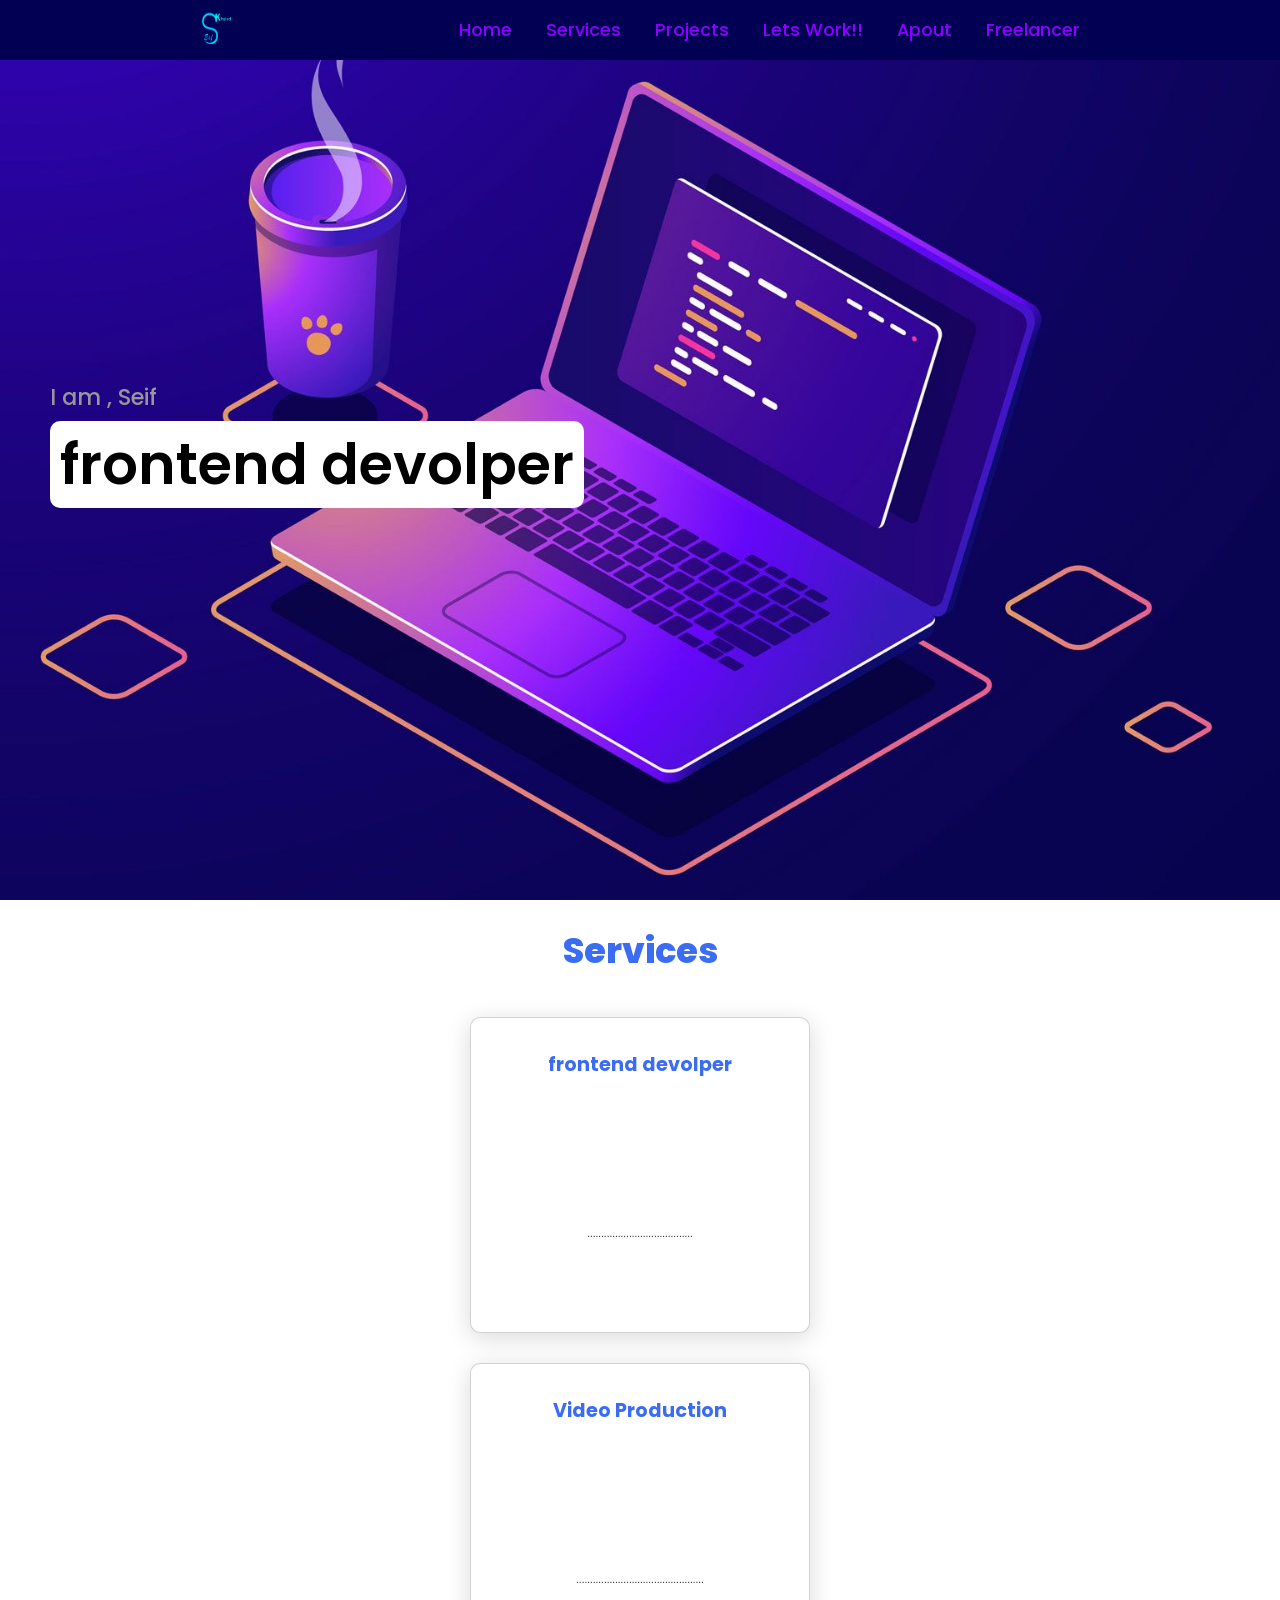
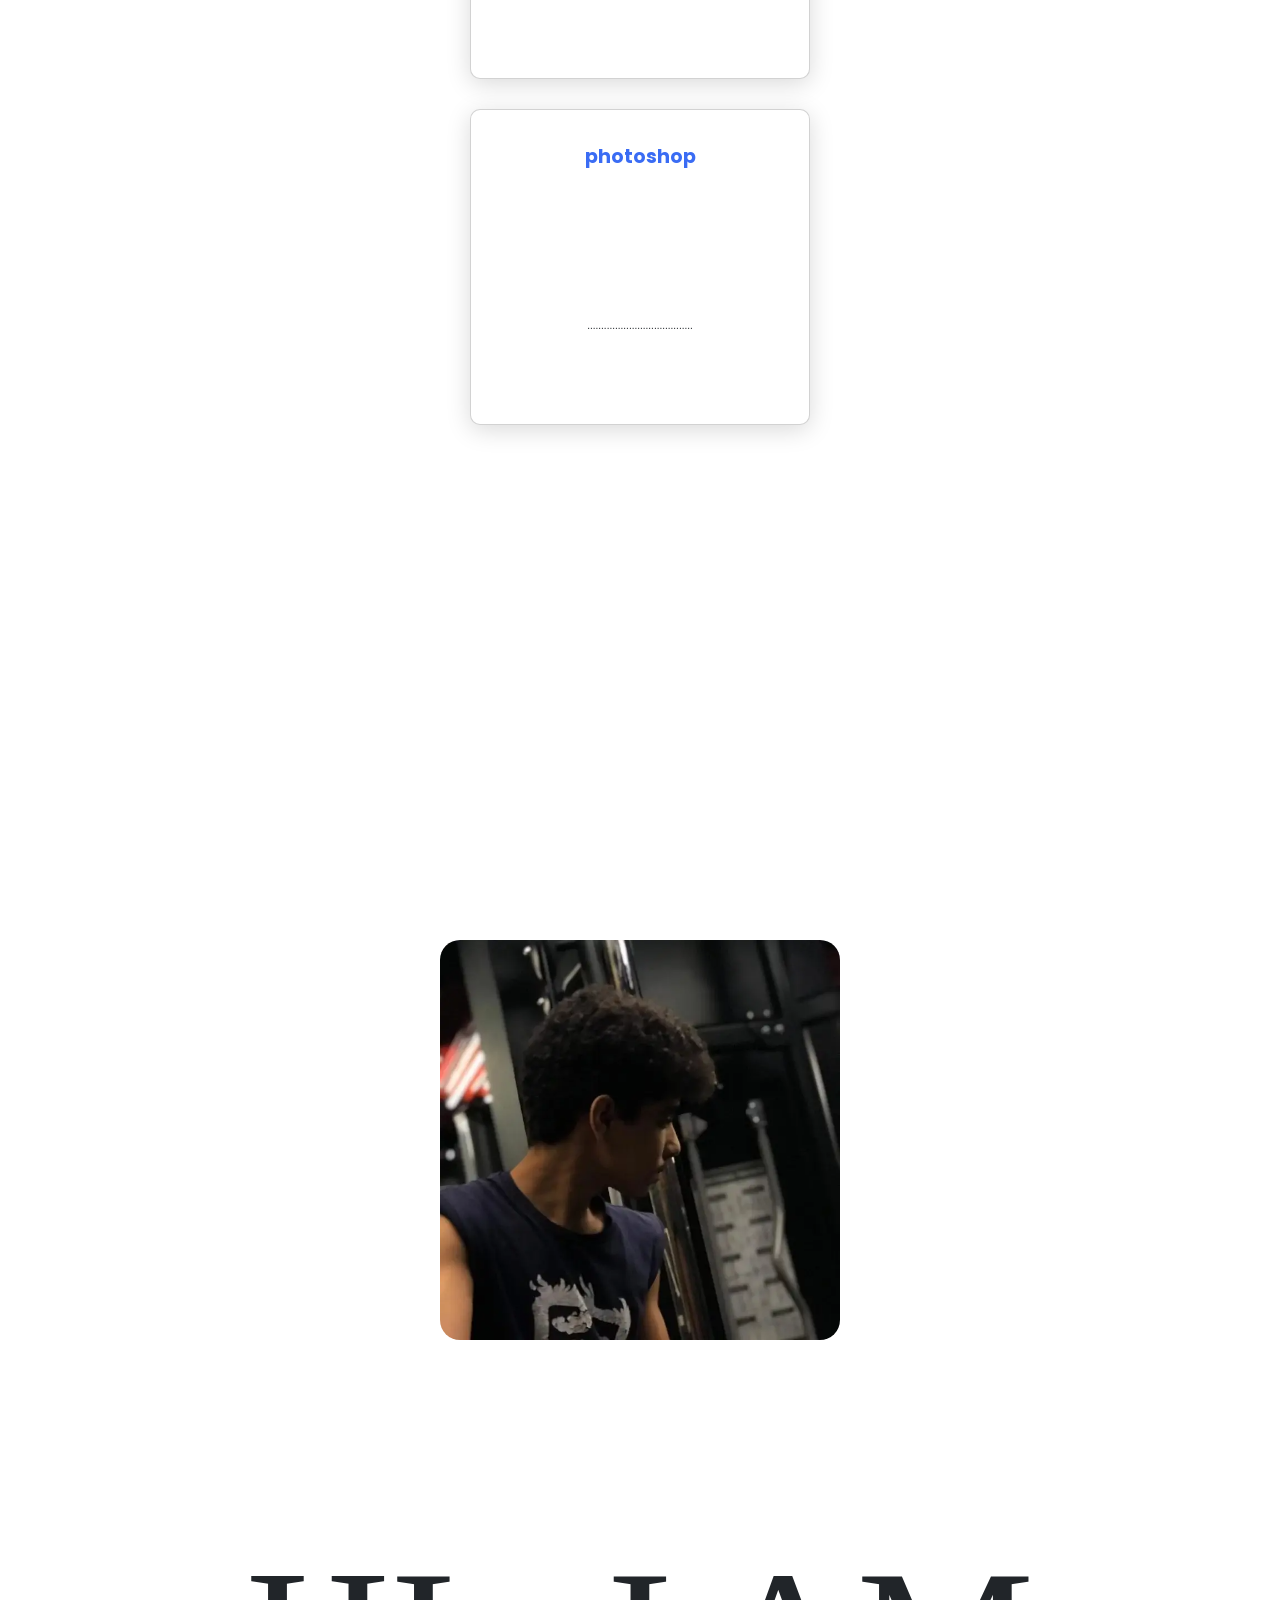
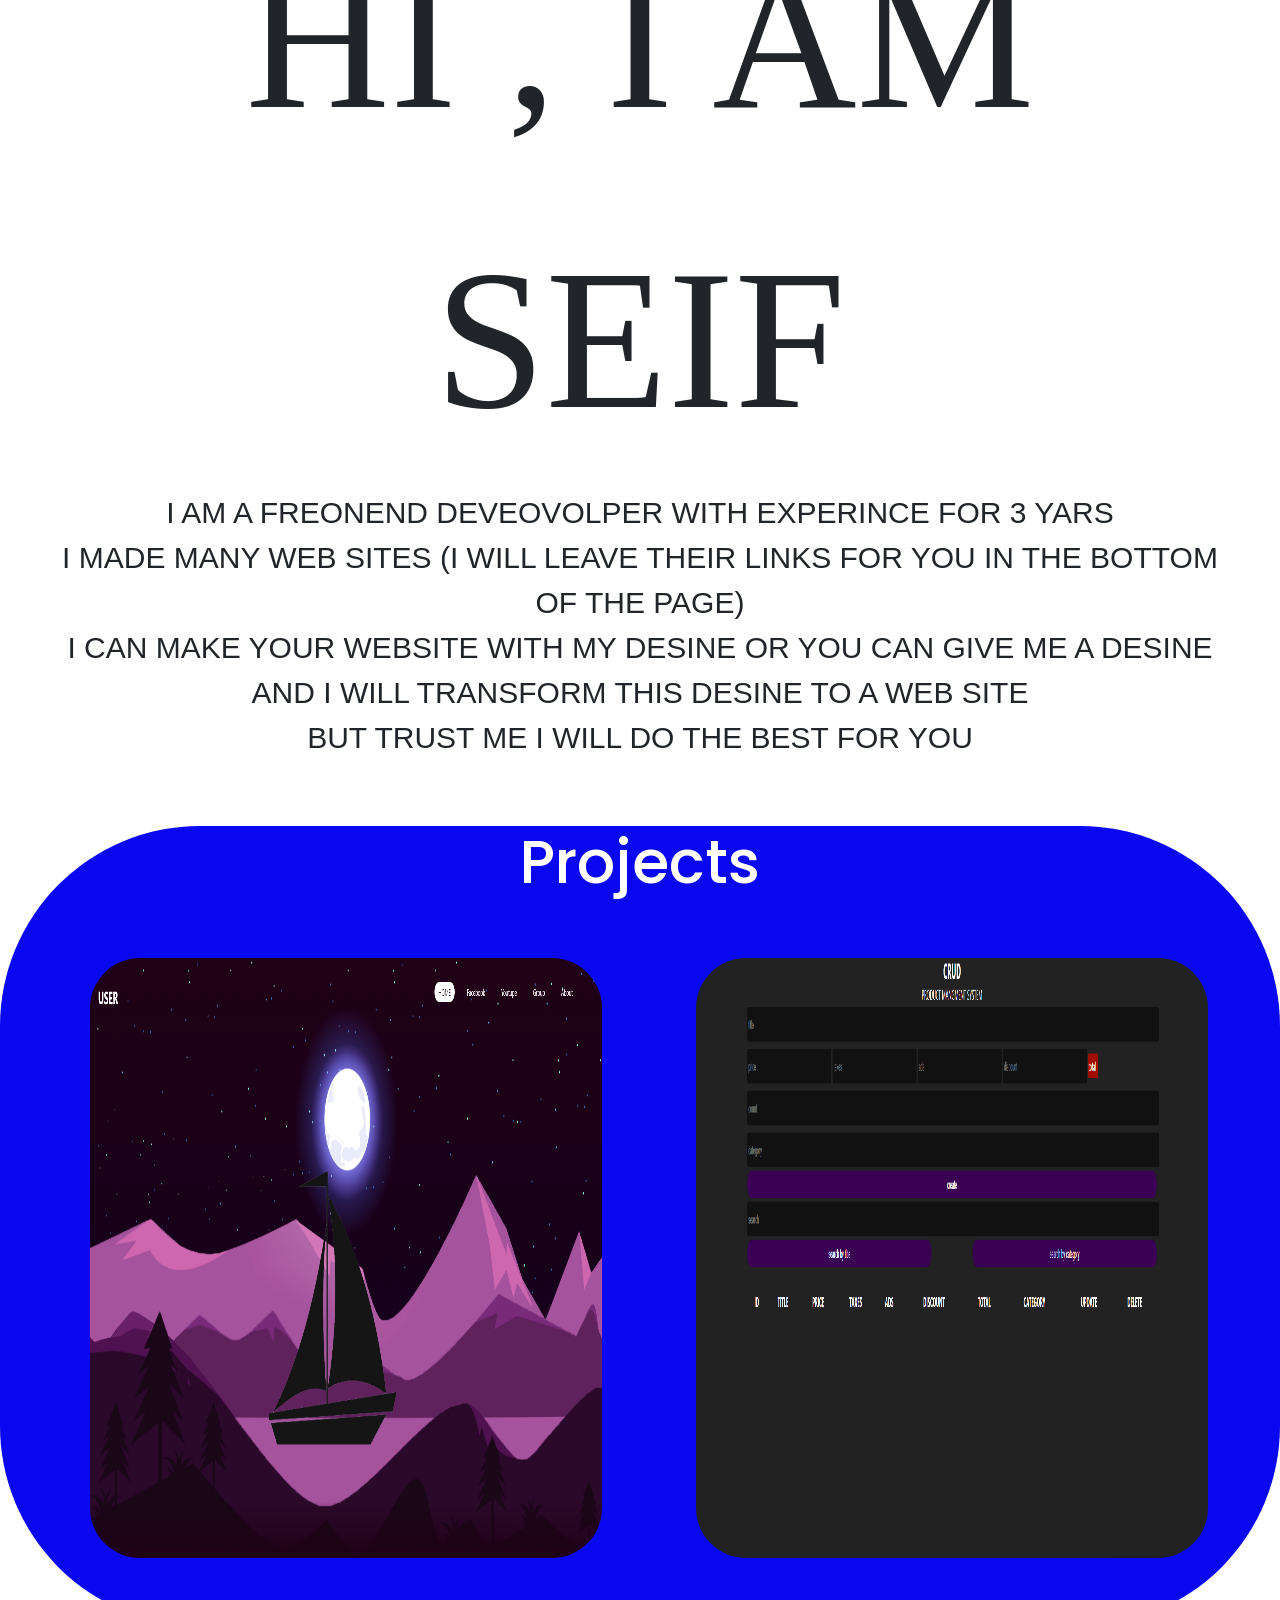
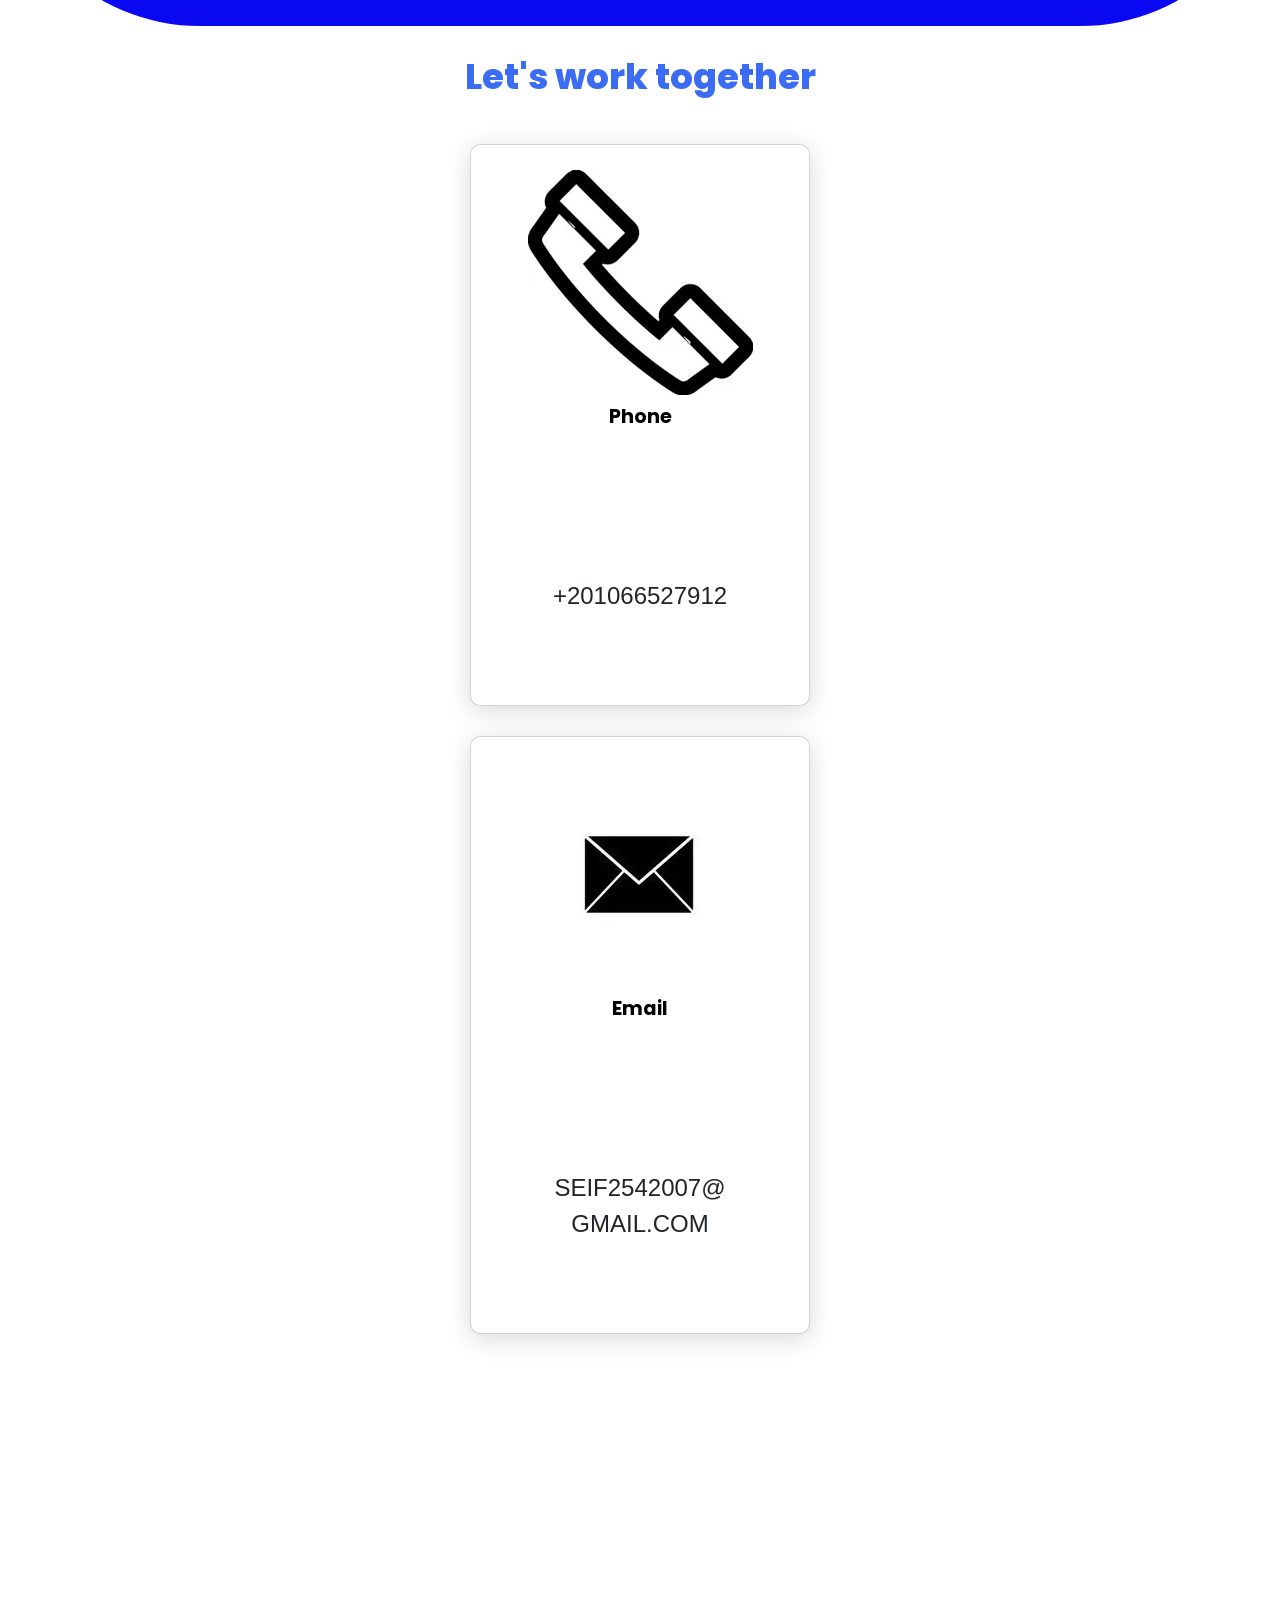
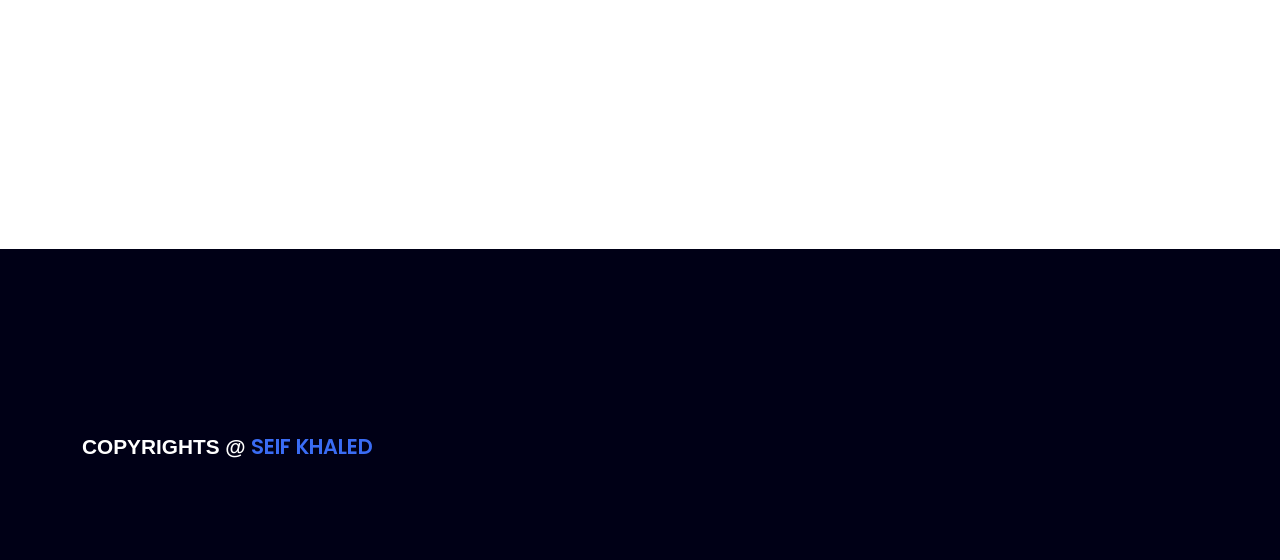
<file: index.html>
<!DOCTYPE html>
<html> 
<head>
<meta charset ="utf"= 8/>
<script src="main.js" ></script>
<link href="https://cdn.jsdelivr.net/npm/bootstrap@5.1.3/dist/css/bootstrap.min.css" rel="stylesheet" integrity="sha384-1BmE4kWBq78iYhFldvKuhfTAU6auU8tT94WrHftjDbrCEXSU1oBoqyl2QvZ6jIW3" crossorigin="anonymous">
<link href="style.css" rel="stylesheet">
<title>SeifKhaled</title> 
<link rel="icon" href="imgs\SEIF.png">
</head>
<body> 

<header>
  <a href="#"><img src="imgs\SEIF.png" alt="logo" class="logo"></a>
  <nav>
    <a href="#home" >Home</a>
  
  <a href="#services">Services</a>
  <a href="#projects">Projects</a>
  <a href="#contact">Lets Work!!</a>
  <a href="#Apout">Apout</a>
  <a href="https://www.freelancer.com/u/seeef" target="_blank">Freelancer</a>

  </nav>
  
</header>




  
    <div class="top" id="home">
     <h2>I am , Seif <br> <span>frontend devolper</span></h2>
    
    </div>


 
<section class="cards" >
  <h2 class="title" id="services">Services</h2>
  <div class="content">
      <div class="card">
          <div class="icon">
              <i class="fas fa-edit"></i>
          </div>
          <div class="info">
              <h3>frontend devolper</h3>
              <p>......................................</p>
          </div>
      </div>
      <div class="card">
          <div class="icon">
              <i class="fas fa-video"></i>
          </div>
          <div class="info">
              <h3>Video Production</h3>
              <p>..............................................</p>
          </div>
      </div>
      <div class="card">
          <div class="icon">
              <i class="fas fa-graduation-cap"></i>
          </div>
          <div class="info">
              <h3>photoshop</h3>
              <p>......................................</p>
          </div>
      </div>
  </div>
</section>

 
<div class="me" id="Apout">
  <div class="img">
  </div>

<p class="text">
 <span class="meee">HI , I am Seif</span><br>
  I am a freonend deveovolper with experince for 3 yars <br>
I made many web sites (I will leave their links for you in the bottom of the page) <br>
i can make your website with my desine or you can give me a desine and i will transform this desine to a web site <br>
but trust me i will do the best for you 

</p>
</div>
 
<div class="projects" id="projects">
     <h1 class="project" id="projects">Projects</h1>
        <a href="web1/test.html" target="_blank"><img class="image" src="imgs/boat.png" alt="12"></a>
        <a href="web/first project.html" target="_blank"><img class="image" src="imgs/crud.png" alt="12"></a>

     
  

</div>

<section class="cards contact" id="contact">
  <h2 class="title">Let's work together</h2>
  <div class="content">
      <div class="card">
          <div class="icon">
              <img src="imgs/phone.jpg" alt="">
          </div>
          <div class="info">
              <h3>Phone</h3>
              <p>+201066527912</p>
          </div>
      </div>
      <div class="card">
          <div class="icon">
            <img src="imgs/email.jpg" alt="">
          </div>
          <div class="info">
              <h3>Email</h3>
              <p>Seif2542007@gmail.com</p>
          </div>
      </div>
  </div>
</section>

<footer class="footer">
  <p class="footer-title">Copyrights @ <span>Seif Khaled</span></p>
  <div class="social-icons">
      <a href="#"><i class="fab fa-linkedin"></i></a>
      <a href="#"><i class="fab fa-twitter"></i></a>
      <a href="#"><i class="fab fa-instagram"></i></a>
      <a href="#"><i class="fab fa-youtube"></i></a>
  </div>
</footer>


  <script src="https://cdn.jsdelivr.net/npm/bootstrap@5.1.3/dist/js/bootstrap.bundle.min.js" integrity="sha384-ka7Sk0Gln4gmtz2MlQnikT1wXgYsOg+OMhuP+IlRH9sENBO0LRn5q+8nbTov4+1p" crossorigin="anonymous"></script>
</body>
</html>
</file>
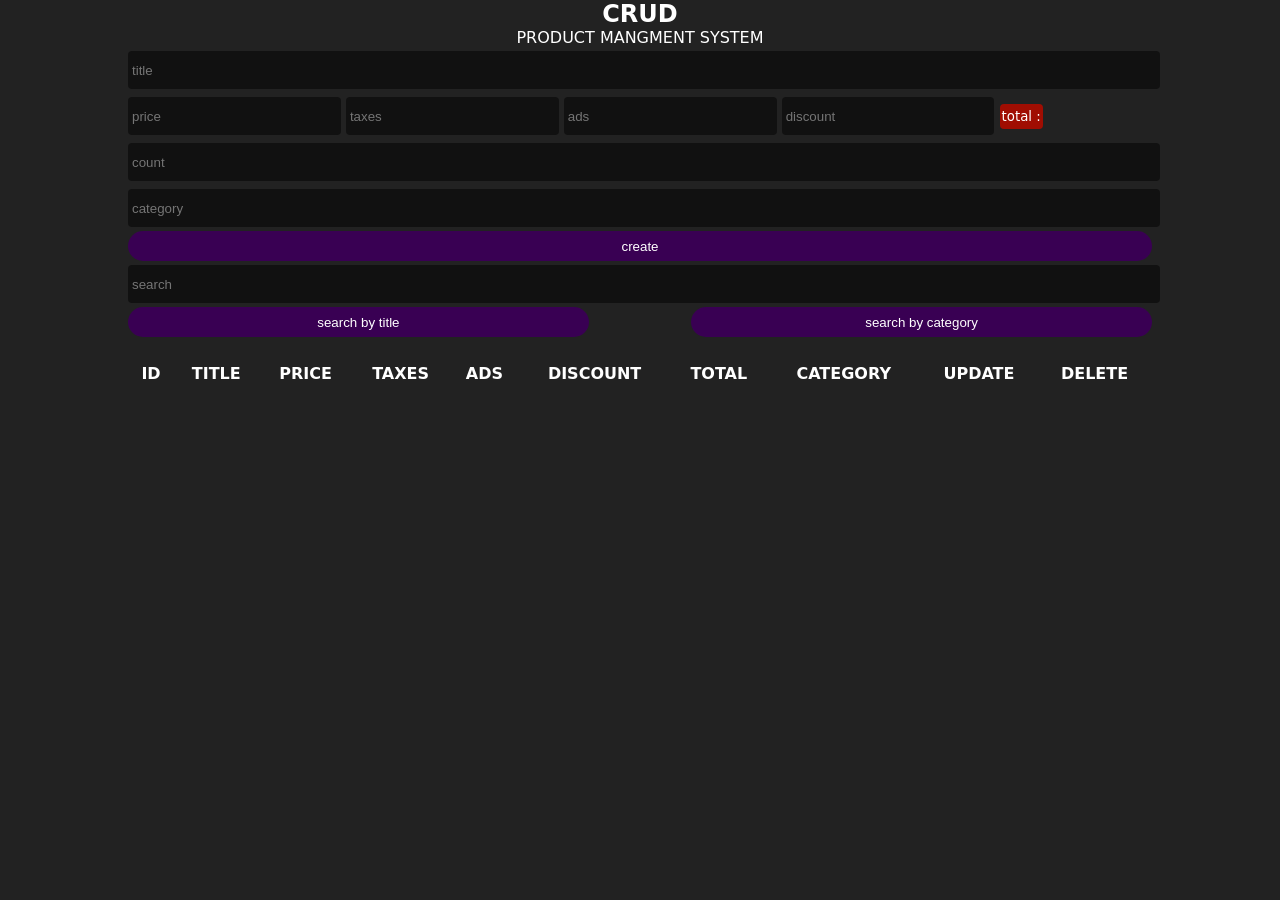
<file: web/first project.html>
<!DOCTYPE html>
<html>
<head>
     <meta charset="UTF-8">
     <link rel="stylesheet" href="first project.css">
     <link rel="icon" href="SEIF.png">
     <title>
        SeifKhaled
     </title>
</head>

<body>
<div class="crud">
<div class="head"> 

    <h2>crud</h2>
    <p>product mangment system</p>
</div>
<div class="inputes">
<input placeholder="title" type="text"  id="title">
<div class="price"> 
    <input onkeyup="getTotal()" type="number" id="price" placeholder="price">
    <input onkeyup="getTotal()" type="number" id="taxes" placeholder="taxes">
    <input onkeyup="getTotal()" type="number" id="ads" placeholder="ads">
    <input onkeyup="getTotal()" type="number" id="discount" placeholder="discount">
    <small id="total"></small>

</div>
<input placeholder="count" type="number"  id="count">
<input placeholder="category" type="text"  id="category">
<button id="submit" >create</button>


</div>
<div class="outputs">
<div class="searchBlock">

    <input onkeyup="searchData(this.value)" type="text" id="search" placeholder="search">
<div class="btnsearch">
    <button onclick="getSearchMood(this.id)" id="searchTitle">search by title</button>
    <button onclick="getSearchMood(this.id)" id="searchcategory">search by category</button>
</div>


</div>
</div>
<div id="deleteAll">


    
</div>
<table>

<tr>
    <th>id</th>
    <th>title</th>
    <th>price</th>
    <th>taxes</th>
    <th>ads</th>
    <th>discount</th>
    <th>total</th>
    <th>category</th>
    <th>update</th>
    <th>delete</th>


</tr>

<tbody id="tbody">
    
    
</tbody>
</table>




</div>


<script src="first project.js"></script>
</body>

</html>
</file>
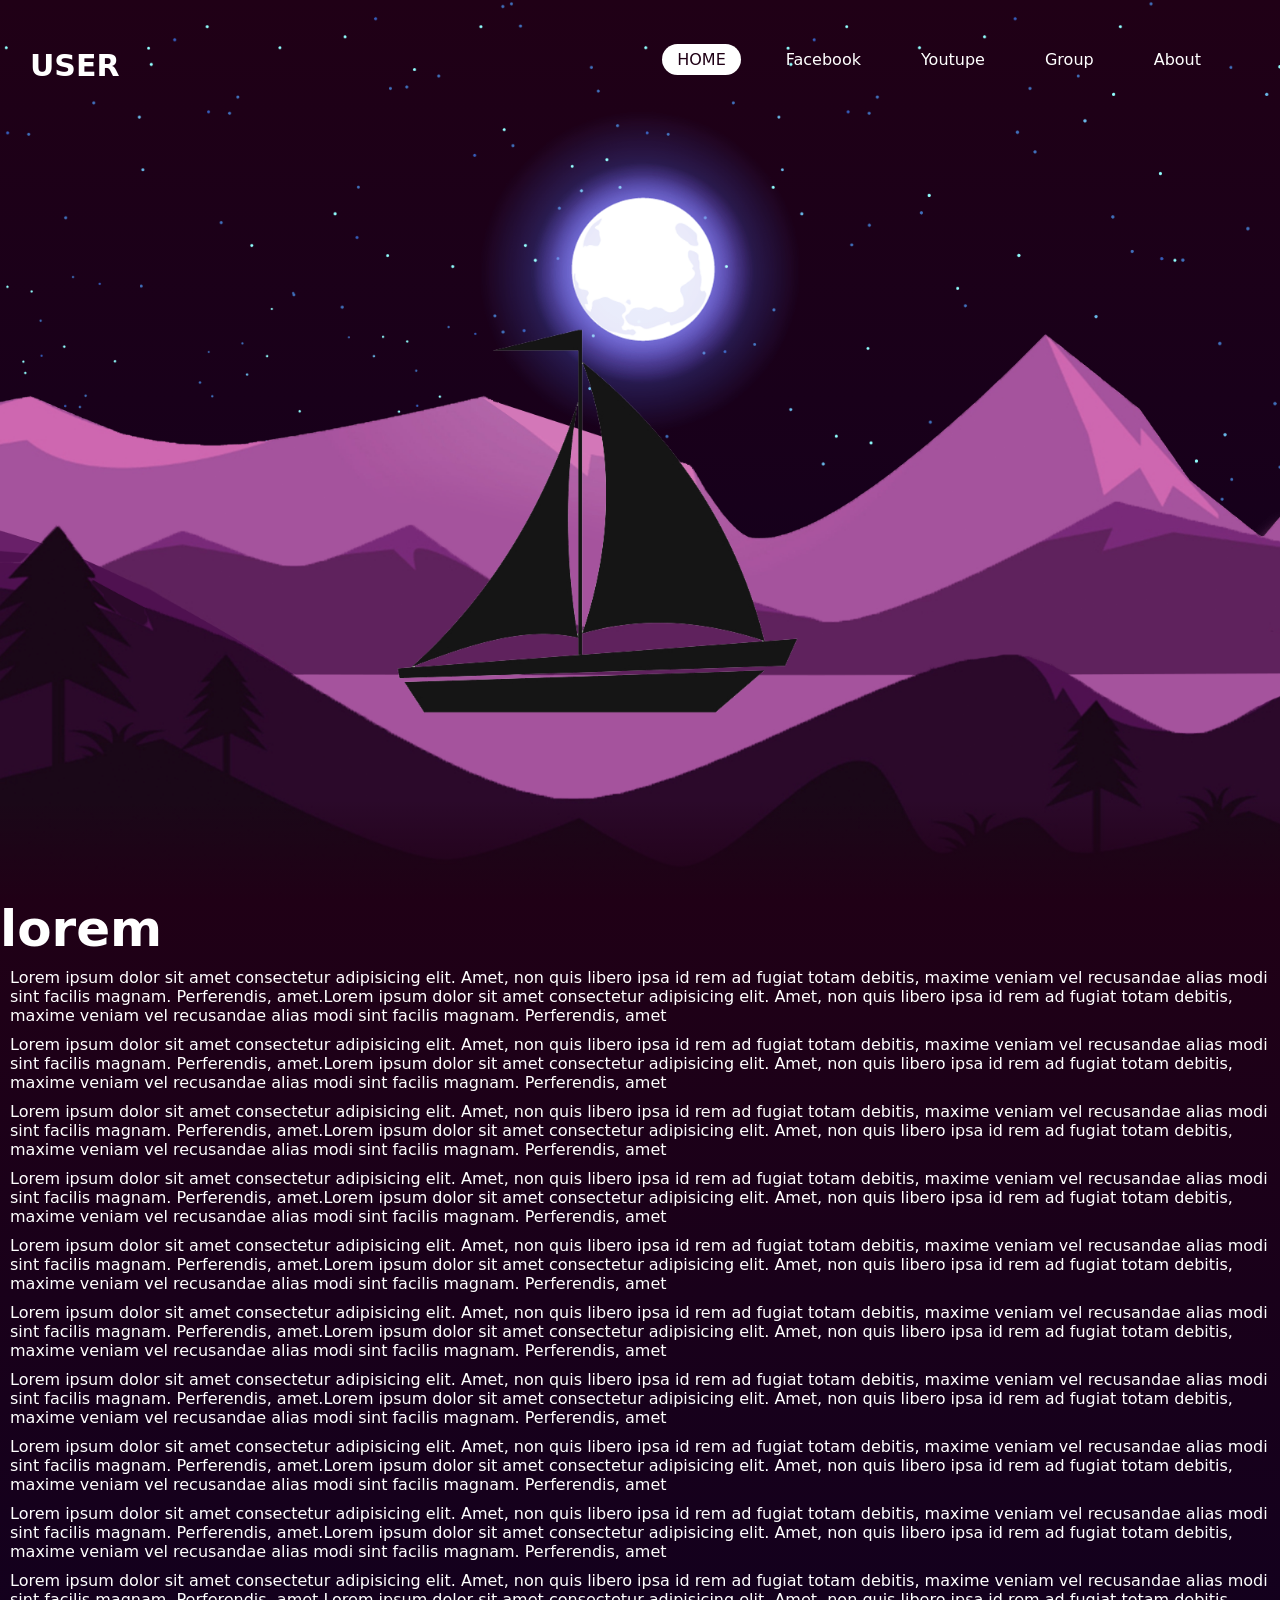
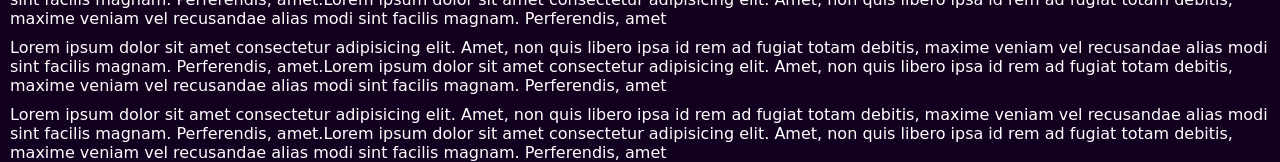
<file: web1/test.html>
<!DOCTYPE html>
<html>
    
<head>
    <meta charset ="utf"=8/>
    <link rel="stylesheet "href="test.css">
    <link rel="icon" href="images/SEIF.png">
   
<title> 
    SeifKhaled
</title>
<link rel="icon" href="1.png"/>

</head>
<body>
    
<header >
    <h2><a href="https://www.youtube.com/channel/UCWz8JLioKq2A_Sfvg_UNBBg"class="logo" target="blank">USER</a></h2>
    <ul>
        <li><a href="#"class="active" target="blank">HOME</a></li>
        <li><a href="#"  target="blank">Facebook</a></li>
        <li><a href="#"  target="blank">Youtupe</a></li>
        <li><a href="#"  target="blank">Group</a></li>
        <li><a href="#" target="blank">About</a></li>
    </ul>
</header>
<section class="main">
    <img src="imgs/stars1.png" id="stars">
    <h2 class="nouvil">USER</h2>
    <img src="imgs/moon2.png" id="moon" >
    <img src="imgs/mountains3.png" id="mountains">
    <img src="imgs/mountains4.png" id="mountain">
    <img src="imgs/river5.png" id="rever">
    <img src="imgs/boat6.png" id="boat6">
    <img src="imgs/mountains7.png" id="mountains7">






</section>
<h2>lorem</h2>
<p>Lorem ipsum dolor sit amet consectetur adipisicing elit. Amet, non quis libero ipsa id rem ad fugiat totam debitis, maxime veniam vel recusandae alias modi sint facilis magnam. Perferendis, amet.Lorem ipsum dolor sit amet consectetur adipisicing elit. Amet, non quis libero ipsa id rem ad fugiat totam debitis, maxime veniam vel recusandae alias modi sint facilis magnam. Perferendis, amet</p>
<p>Lorem ipsum dolor sit amet consectetur adipisicing elit. Amet, non quis libero ipsa id rem ad fugiat totam debitis, maxime veniam vel recusandae alias modi sint facilis magnam. Perferendis, amet.Lorem ipsum dolor sit amet consectetur adipisicing elit. Amet, non quis libero ipsa id rem ad fugiat totam debitis, maxime veniam vel recusandae alias modi sint facilis magnam. Perferendis, amet</p>
<p>Lorem ipsum dolor sit amet consectetur adipisicing elit. Amet, non quis libero ipsa id rem ad fugiat totam debitis, maxime veniam vel recusandae alias modi sint facilis magnam. Perferendis, amet.Lorem ipsum dolor sit amet consectetur adipisicing elit. Amet, non quis libero ipsa id rem ad fugiat totam debitis, maxime veniam vel recusandae alias modi sint facilis magnam. Perferendis, amet</p>
<p>Lorem ipsum dolor sit amet consectetur adipisicing elit. Amet, non quis libero ipsa id rem ad fugiat totam debitis, maxime veniam vel recusandae alias modi sint facilis magnam. Perferendis, amet.Lorem ipsum dolor sit amet consectetur adipisicing elit. Amet, non quis libero ipsa id rem ad fugiat totam debitis, maxime veniam vel recusandae alias modi sint facilis magnam. Perferendis, amet</p>
<p>Lorem ipsum dolor sit amet consectetur adipisicing elit. Amet, non quis libero ipsa id rem ad fugiat totam debitis, maxime veniam vel recusandae alias modi sint facilis magnam. Perferendis, amet.Lorem ipsum dolor sit amet consectetur adipisicing elit. Amet, non quis libero ipsa id rem ad fugiat totam debitis, maxime veniam vel recusandae alias modi sint facilis magnam. Perferendis, amet</p>
<p>Lorem ipsum dolor sit amet consectetur adipisicing elit. Amet, non quis libero ipsa id rem ad fugiat totam debitis, maxime veniam vel recusandae alias modi sint facilis magnam. Perferendis, amet.Lorem ipsum dolor sit amet consectetur adipisicing elit. Amet, non quis libero ipsa id rem ad fugiat totam debitis, maxime veniam vel recusandae alias modi sint facilis magnam. Perferendis, amet</p>
<p>Lorem ipsum dolor sit amet consectetur adipisicing elit. Amet, non quis libero ipsa id rem ad fugiat totam debitis, maxime veniam vel recusandae alias modi sint facilis magnam. Perferendis, amet.Lorem ipsum dolor sit amet consectetur adipisicing elit. Amet, non quis libero ipsa id rem ad fugiat totam debitis, maxime veniam vel recusandae alias modi sint facilis magnam. Perferendis, amet</p>
<p>Lorem ipsum dolor sit amet consectetur adipisicing elit. Amet, non quis libero ipsa id rem ad fugiat totam debitis, maxime veniam vel recusandae alias modi sint facilis magnam. Perferendis, amet.Lorem ipsum dolor sit amet consectetur adipisicing elit. Amet, non quis libero ipsa id rem ad fugiat totam debitis, maxime veniam vel recusandae alias modi sint facilis magnam. Perferendis, amet</p>
<p>Lorem ipsum dolor sit amet consectetur adipisicing elit. Amet, non quis libero ipsa id rem ad fugiat totam debitis, maxime veniam vel recusandae alias modi sint facilis magnam. Perferendis, amet.Lorem ipsum dolor sit amet consectetur adipisicing elit. Amet, non quis libero ipsa id rem ad fugiat totam debitis, maxime veniam vel recusandae alias modi sint facilis magnam. Perferendis, amet</p>
<p>Lorem ipsum dolor sit amet consectetur adipisicing elit. Amet, non quis libero ipsa id rem ad fugiat totam debitis, maxime veniam vel recusandae alias modi sint facilis magnam. Perferendis, amet.Lorem ipsum dolor sit amet consectetur adipisicing elit. Amet, non quis libero ipsa id rem ad fugiat totam debitis, maxime veniam vel recusandae alias modi sint facilis magnam. Perferendis, amet</p>
<p>Lorem ipsum dolor sit amet consectetur adipisicing elit. Amet, non quis libero ipsa id rem ad fugiat totam debitis, maxime veniam vel recusandae alias modi sint facilis magnam. Perferendis, amet.Lorem ipsum dolor sit amet consectetur adipisicing elit. Amet, non quis libero ipsa id rem ad fugiat totam debitis, maxime veniam vel recusandae alias modi sint facilis magnam. Perferendis, amet</p>
<p>Lorem ipsum dolor sit amet consectetur adipisicing elit. Amet, non quis libero ipsa id rem ad fugiat totam debitis, maxime veniam vel recusandae alias modi sint facilis magnam. Perferendis, amet.Lorem ipsum dolor sit amet consectetur adipisicing elit. Amet, non quis libero ipsa id rem ad fugiat totam debitis, maxime veniam vel recusandae alias modi sint facilis magnam. Perferendis, amet</p>
<script src="test.js"></script>
    </body>
</html>
</file>
<file: style.css>
@import url('https://fonts.googleapis.com/css2?family=Poppins:ital,wght@0,100;0,200;0,300;0,400;0,500;0,600;0,700;0,800;0,900;1,100;1,200;1,300;1,400;1,500;1,600;1,700;1,800;1,900&display=swap');

 *{
     font-family: 'Poppins', sans-serif;
     margin: 0;
     padding: 0;
     box-sizing: border-box;
     scroll-behavior: smooth; 

 }
.logo{
    width: 40px;
    height: 40px;
   
}

 header {
    background-color: #010053;
    width: 100%;
    position: fixed;
    z-index: 999;
    display: flex;
    justify-content: space-between;
    align-items: center;
    padding: 10px 200px ;
    transition: 1.5s;
}
nav a{
    color: #8c00ff;
    text-decoration: none;
    font-size: 1.1em;
    font-weight: 500;
    padding-left: 30px;
}

nav a:hover {
    color: #ffffff;
    
    font-weight: 550;
}


.top{
    padding: 100px 50px;
    width: 100%;
    min-height: 100vh;
    display: flex;
    align-items: center;
    background-image: url(imgs/9.jpg) ;
    background-size: cover;
    background-position: center;
    background-attachment: fixed;
}
.top h2 {
    color: rgb(155, 150, 150);
    font-size: 1.4em;
    font-weight: 500;
}

.top h2 span {
    display: inline-block;
    margin-top: 10px;
    padding: 10px;
    color: #000000;
    font-size: 2.5em;
    font-weight: 600;
    background-color: #fff;
    border-radius: 10px;
    
}




 
p{
   
    margin-top: 100px;
    text-transform: uppercase;
    padding: 50px;
    text-align: center;
    font-size: 30px;
    font-family: Sans-serif;

}
.meee{
    font-weight: 200;
    font-size: 200px;
    text-align: center  ;
    font-family: Fantasy;
}
.img{
    
    border-radius: 20px;
    border: black solid;
    border: 50px;
    width: 400px;
    height: 400px;
    margin:auto;
    background-image: url(imgs/me.png);
    background-size: cover;
    margin-top: 20px;
    
    
}

.social-icons a {
    color: #fff;
    font-size: 1.7em;
    padding-right: 30px;
}

.title {
    display: flex;
    justify-content: center;
    color: #3a6cf4;
    font-size: 2.2em;
    font-weight: 800;
    margin-bottom: 30px;
}
.content {
    display: flex;
    justify-content: center;
    flex-direction: row;
    flex-wrap: wrap;
    margin-left: 300px;
    margin-right: 300px;
    
}

.card {
    background-color: #fff;
    width: 21.25em;
    box-shadow: 0 5px 25px rgba(1 1 1 / 15%);
    border-radius: 10px;
    padding: 25px;
    margin: 15px;
    transition: 0.7s ease;
}

.card:hover {
    transform: scale(1.1);
}

.card .icon {
    color: #3a6cf4;
    font-size: 8em;
    text-align: center;
}

.info {
    text-align: center;
}

.info h3{
    color: #3a6cf4;
    font-size: 1.2em;
    font-weight: 700;
    margin: 10px;
}
.cards{
    margin-top: 30px;
    margin-bottom: 500px;
}
.cards p{
    font-size: 10px;
}


.projects{
    
    border-radius: 200px;
    height:800px ;
    width: 100%;
    background-color:#0a07f1 ;
    margin: auto;
    
    
}
.image{
    width: 40%;
    height: 600px;
    margin-left:90px ;
    margin-top:60px ;
    border-radius: 50px;
    transition: 0.7s ease;
}

.image:hover{
    border-radius: 50px;
     transform: scale(1.1);
     transition: 0.7s ease;
}

.image2{
    border-radius: 50px;
    width: 20%;
    height: 600px;
    margin-left:500px ;
    margin-top:80px ;
    transition: 0.7s ease;

}

.image2:hover{
    border-radius: 50px;
    transform: scale(1.1);
    transition: 0.7s ease;
}

.contact .icon{
    font-size: 4.5em;
}

.contact .info h3 {
    color: #000;
}

.contact .info p {
    font-size: 1.5em;
}

.footer {
    background-color: #000016;
    color: #fff;
    padding: 2em;
    display: flex;
    justify-content: space-between;
}

.footer-title {
    font-size: 1.3em;
    font-weight: 600;
}

.footer-title span {
    color: #3a6cf4;
}

.footer .social-icons a{
    font-size: 1.3em;
    padding: 0 12px 0 0;
}

@media (max-width:720px){
    header{
        padding: 12px 20px;
    }

    .navigation a{
        padding-left: 10px;
    }

    .top{
        font-size: 1.8em;
        width: 100vh;
    }

    section{
        padding: 80px 20px;
        width: 100vh;
    }

    .main-content h2{
        font-size: 1em;
        width: 100vh;
    }

    .main-content h3{
        font-size: 1.6em;
        width: 100vh;
        
    }

    .content{
        flex-direction: column;
        align-items: center;
    }
    
    .me{
           width: 100vh;
           align-items: center;
    }
    .footer{
        width: 100vh;
    }
    .footer-title{
        width: 100vh;
    
    }
    .social-icons{
        width: 100vh;
    }
    .projects{
        width: 100vh;
        flex-direction: column;
        align-items: center;
    }
}

@media (max-width:641px){
    body{
        font-size: 12px;
    }

    .main-content h2{
        font-size: 0.8em;
    }

    .main-content h3{
        font-size: 1.4em;
    }
    .footer{
        width: 100vh;
    }
}

@media (max-width:300px){
    body{
        font-size: 10px;
     
    }
}

.project{
    color: #fff;
    text-align: center;
    font-size: 60px;
    padding-bottom: 0%;
    margin-bottom: 0%;
}
</file>
<file: web/first project.css>
*{
    margin:0;
    padding:0;
}

body{
    background: #222;
    color: #fff;
    font-family: system-ui;


}

.crud{
width: 80%;
margin: auto;

}

.head{
    text-align: center;
    text-transform: uppercase;
    margin: 10px,0px;
}

input{

width: 100%;
height: 30px;
outline: none;
border: none;
background: #111;
margin: 4px 0;
border-radius: 4px;
padding: 4px;
color: #fff;
}

input:focus{

    background: #000;
transform: scale(1.1);
} 

.price input{

    width: 20%;
}

#total{

    background:#a00d02 ;
    padding: 5px 2px;
    border-radius: 4px;

}

#total::before{

    content: 'total : ';
}

button{

    width: 100%;
    height: 30px;
    border: none;
    cursor: pointer;
    background: #390053;
    color: #fff;
    border-radius: 20px;
    transition: 0.5s;
}
button:hover{


    background:#51025f ;
    letter-spacing: 1px;

}

.btnsearch{


    display: flex;
    justify-content: space-between;
}
.btnsearch button{

    width: 45%;
}

#deleteAll{


    margin: 20px 0;
}
table{

    width: 100%;
    text-align: center;

    margin: 10px 0;
}

table th{
   
    
    text-transform:uppercase ;


}

th,td{
    padding: 5px;
}
</file>
<file: web1/test.css>
*{
    margin: 0;
    padding: 0;
}
body{
    background: linear-gradient(#200016,#10001f);
    height: 100vh;
    font-family: system-ui;
}
a{
  text-decoration: none;  
  color:#fff; 
}
header{
    position: absolute;
    width: 95%;
    z-index: 10;
    display:flex;
    justify-content:space-between;
    align-items: center;
    margin: 30px;
}
header .logo{
    font-size: 30px;
    text-transform: uppercase;
}
header ul{
    display:flex ;
    justify-content: center;
    align-items: center;
    list-style: none;
}
header ul li {
    margin-right: 30px;
    
}
header ul li a{
    padding: 6px 15px;
border-radius: 20px;
}
header ul li a:hover,.active{
    background: #fff;
    color:#200016 ;
}
.main{
    display: flex;
    justify-content: center;
    align-items: center;
    position: relative;
    overflow: hidden;
    height: 100vh;
    width: 100%;
}
.main::after{
    content: '';
    position: absolute;
    bottom: 0px;
    height: 100px;
    width: 100%;
    background: linear-gradient(to top,#200016,transparent);
}
.main img{
    position: absolute;
    width: 100%;
    height: 100vh;
    object-fit: cover;
}
#moon{
    mix-blend-mode: screen;
    transform: translatey(80px);
}
.nouvil{
    font-size: 25PX;
color: #fff;
text-transform: uppercase;
transform: translatey(-200px);
}
.content{
    display: flex;
    color: #fff;
    justify-content: center;
    align-content: center;
    padding-right: 1500px;
    
   
}

    

.content *{
    
    margin: 0;
    padding: 0;
    justify-content: center;
    align-content: center;
    padding-top: 20px;
}

.content body{
    display: flex;
    background-color:#01012e;
    height: 100vh;
    font-family: system-ui;
    justify-content: center;
    align-content: center;
}

.content section{
    background: url('stars1.webp');
    height: 100vh;
    
    justify-content: center;
    align-content: center;

}


.content ul{
    justify-content: right;
    align-content: right;
text-align: right;
height: 100px;

}

.content ul:hover li a{
    justify-content: right;
    align-content: right;
opacity: 0;

}

.content ul li{
    justify-content: right;
    align-content: right;
    list-style: none;
    justify-content: right;
    align-content: right;
margin: 14px 0;

}

.content ul li a {
    justify-content: right;
    align-content: right;


color: #fff;


text-decoration: none;
font-size: 20px;
font-weight: 500;
letter-spacing: 4px;
background: darkblue;
padding: 6px 70px;
border-radius: 20px;
display: inline-block;
text-transform: uppercase;
width: 120px;
transition: 0.5s;
position: relative;
    z-index: 10;

}

.content ul li a:hover {
    justify-content: right;
    align-content: center;
transform: scale(1.5);
background: darkmagenta;
opacity: 1;
}


.content ul li::after{

    justify-content: center;
    align-content: center;
    content:attr(data-text);
    color:#fff;
    position: absolute;
    left: 50%;
    top:50%;
    transform : translate(-50%,-50%);
    font-size: 80px;
    font-weight: 900;
    text-transform: uppercase;
    opacity: 0;
    pointer-events: none;
    letter-spacing: 50px;
    transition: 0.5s;
    
}

.content ul li:hover:after{
    justify-content: center;
    align-content: center;

    opacity: 0.5;
    letter-spacing: 5px;

}
.content ul li::before{
    content: '';
width:180px;
height: 80px;
background: #fff;
position: absolute;
left: 50%;
    top:50%;
    transform : translate(-50%,70%);
    border-radius: 50%;
    box-shadow: 0 0 80px orangered;
    opacity: 0;
    transition: 0.5s;
}

.content ul li:hover:before{

    width:80px;
    opacity: 0.5;
}
j
.content h1{
    justify-content: center;
    align-content: center;
    color: #fff;
    text-transform:uppercase ;
    background: linear-gradient(#01012e,#240019);
text-decoration: none;
    font-size: 30px;
font-weight: 500;
letter-spacing: 20px;
justify-content: center;
    align-content: center;
padding: 15px 4px;
border-radius: 50px;
}
 
 
.content .aa{
    justify-content: center;
    align-content: center;
    position: absolute;
    left:1500px;
    bottom: 400px;
        color: #fff;
        font-size: 50px;
        padding-right: 50px;
}






.zero{
    display: flex;
    color: #fff;
    justify-content: center;
    align-content: center;
    padding-left: 1500px;
}

    

.zero *{
    
    margin: 0;
    padding: 0;
    justify-content: center;
    align-content: center;
    padding-top: 20px;
}

.zero body{
    display: flex;
    background-color:#01012e;
    height: 100vh;
    font-family: system-ui;
    justify-content: center;
    align-content: center;
}

.zero section{
    background: url('stars1.webp');
    height: 100vh;
    
    justify-content: center;
    align-content: center;

}


.zero ul{
    justify-content: center;
    align-content: center;
text-align: center;
height: 100px;

}

.zero ul:hover li a{
    justify-content: center;
    align-content: center;
opacity: 0;

}

.zero ul li{
    justify-content: center;
    align-content: center;
    list-style: none;
    justify-content: center;
    align-content: center;
margin: 14px 0;

}

.zero ul li a {
    justify-content: center;
    align-content: center;


color: #fff;


text-decoration: none;
font-size: 20px;
font-weight: 500;
letter-spacing: 4px;
background: darkblue;
padding: 6px 70px;
border-radius: 20px;
display: inline-block;
text-transform: uppercase;
width: 120px;
transition: 0.5s;
position: relative;
    z-index: 10;

}

.zero ul li a:hover {
    justify-content: center;
    align-content: center;
transform: scale(1.5);
background: darkmagenta;
opacity: 1;
}


.zero ul li::after{

    justify-content: center;
    align-content: center;
    content:attr(data-text);
    color:#fff;
    position: absolute;
    left: 50%;
    top:50%;
    transform : translate(-50%,-50%);
    font-size: 80px;
    font-weight: 900;
    text-transform: uppercase;
    opacity: 0;
    pointer-events: none;
    letter-spacing: 50px;
    transition: 0.5s;
    
}

.zero ul li:hover:after{
    justify-content: center;
    align-content: center;

    opacity: 0.5;
    letter-spacing: 5px;

}
.zero ul li::before{
    content: '';
width:180px;
height: 80px;
background: #fff;
position: absolute;
left: 50%;
    top:50%;
    transform : translate(-50%,70%);
    border-radius: 50%;
    box-shadow: 0 0 80px orangered;
    opacity: 0;
    transition: 0.5s;
}

.zero ul li:hover:before{

    width:80px;
    opacity: 0.5;
}
j
.zero h1{
    justify-content: center;
    align-content: center;
    color: #fff;
    text-transform:uppercase ;
    background: linear-gradient(#01012e,#240019);
text-decoration: none;
    font-size: 30px;
font-weight: 500;
letter-spacing: 20px;
justify-content: center;
    align-content: center;
padding: 15px 4px;
border-radius: 50px;
}
 
 
.zero .aa{
    justify-content: center;
    align-content: center;
    position: absolute;
    left:1500px;
    bottom: 400px;
        color: #fff;
        font-size: 50px;
        padding-right: 50px;
}






.one{
    display: flex;
    color: #fff;
    justify-content: center;
    align-content: center;
   
}

    

.one *{
    
    margin: 0;
    padding: 0;
    justify-content: center;
    align-content: center;
}

.one body{
    display: flex;
    background-color:#01012e;
    height: 100vh;
    font-family: system-ui;
    justify-content: center;
    align-content: center;
}

.one section{
    background: url('stars1.webp');
    height: 100vh;
    
    justify-content: center;
    align-content: center;

}


.one ul{
    justify-content: center;
    align-content: center;
text-align: center;
height: 100px;

}

.one ul:hover li a{
    justify-content: center;
    align-content: center;
opacity: 0;

}

.one ul li{
    justify-content: center;
    align-content: center;
    list-style: none;
    justify-content: center;
    align-content: center;
margin: 14px 0;

}

.one ul li a {
    justify-content: center;
    align-content: center;


color: #fff;


text-decoration: none;
font-size: 20px;
font-weight: 500;
letter-spacing: 4px;
background: darkblue;
padding: 6px 70px;
border-radius: 20px;
display: inline-block;
text-transform: uppercase;
width: 120px;
transition: 0.5s;
position: relative;
    z-index: 10;

}

.one ul li a:hover {
    justify-content: center;
    align-content: center;
transform: scale(1.5);
background: darkmagenta;
opacity: 1;
}


.one ul li::after{

    justify-content: center;
    align-content: center;
    content:attr(data-text);
    color:#fff;
    position: absolute;
    left: 50%;
    top:50%;
    transform : translate(-50%,-50%);
    font-size: 80px;
    font-weight: 900;
    text-transform: uppercase;
    opacity: 0;
    pointer-events: none;
    letter-spacing: 50px;
    transition: 0.5s;
    
}

.one ul li:hover:after{
    justify-content: center;
    align-content: center;

    opacity: 0.5;
    letter-spacing: 5px;

}
.one ul li::before{
    content: '';
width:180px;
height: 80px;
background: #fff;
position: absolute;
left: 50%;
    top:50%;
    transform : translate(-50%,70%);
    border-radius: 50%;
    box-shadow: 0 0 80px orangered;
    opacity: 0;
    transition: 0.5s;
}

.one ul li:hover:before{

    width:80px;
    opacity: 0.5;
}
j
.one h1{
    justify-content: center;
    align-content: center;
    color: #fff;
    text-transform:uppercase ;
    background: linear-gradient(#01012e,#240019);
text-decoration: none;
    font-size: 30px;
font-weight: 500;
letter-spacing: 20px;
justify-content: center;
    align-content: center;
padding: 15px 4px;
border-radius: 50px;
}
 
 
.one .aa{
    justify-content: center;
    align-content: center;
    position: absolute;
    left:1500px;
    bottom: 400px;
        color: #fff;
        font-size: 50px;
        padding-right: 50px;
}
h2{
    font-size: 50px;
    color: white;
}
p{
    color: #fff;
    margin: 10px;
}
</file>
